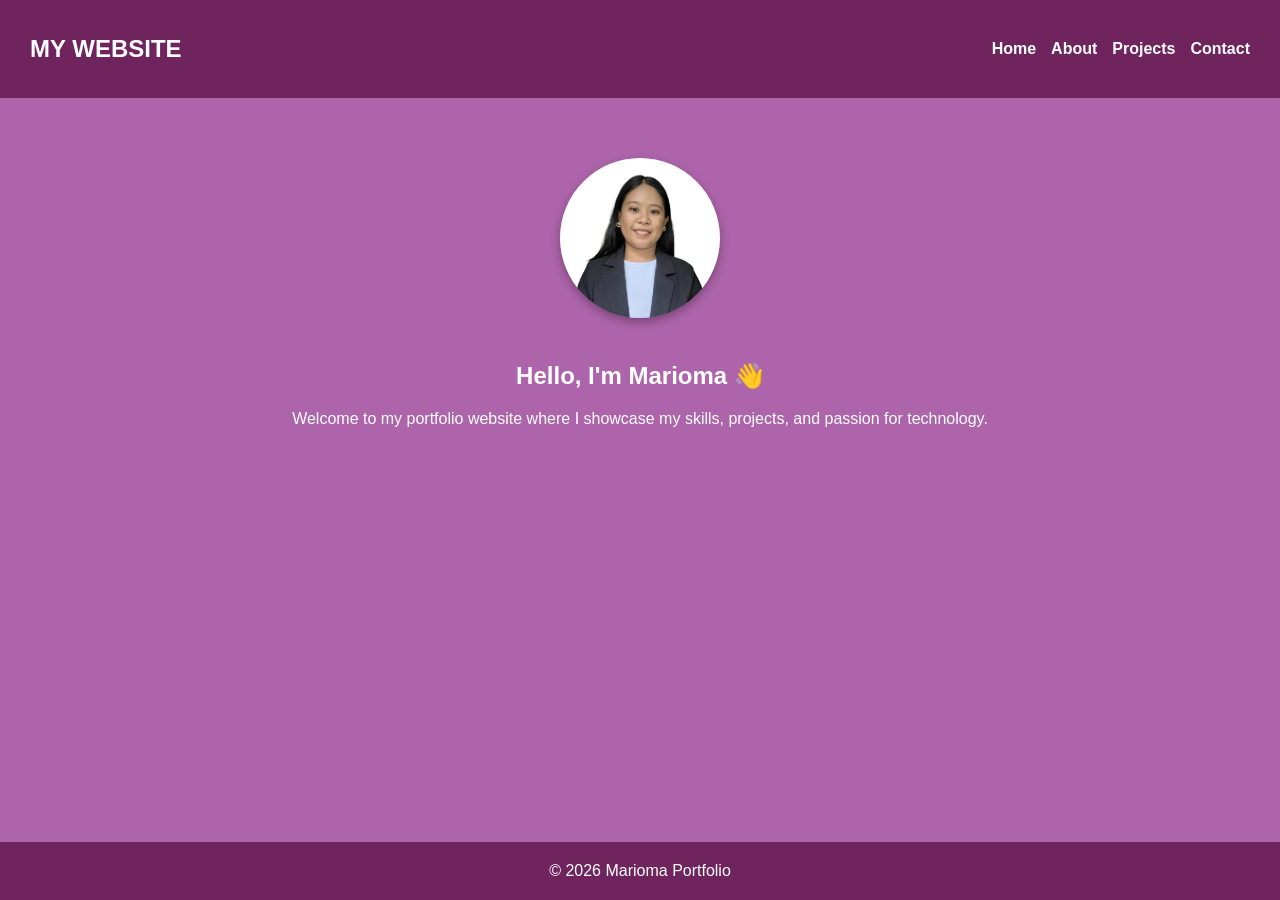
<file: index.html>
<!DOCTYPE html>
<html>
<head>
    <title>Home | Marioma Portfolio</title>
    <link rel="stylesheet" href="style.css">
</head>
<body>

<nav>
    <h2>MY WEBSITE</h2>
    <ul>
        <li><a href="index.html">Home</a></li>
        <li><a href="about.html">About</a></li>
        <li><a href="projects.html">Projects</a></li>
        <li><a href="contact.html">Contact</a></li>
    </ul>
</nav>

<section>
    <img src="images/profile.jpg" class="profile" alt="Profile">

    <h1>Hello, I'm Marioma 👋</h1>
    <p>Welcome to my portfolio website where I showcase my skills, projects, and passion for technology.</p>
</section>

<footer>© 2026 Marioma Portfolio</footer>

</body>
</html>
</file>
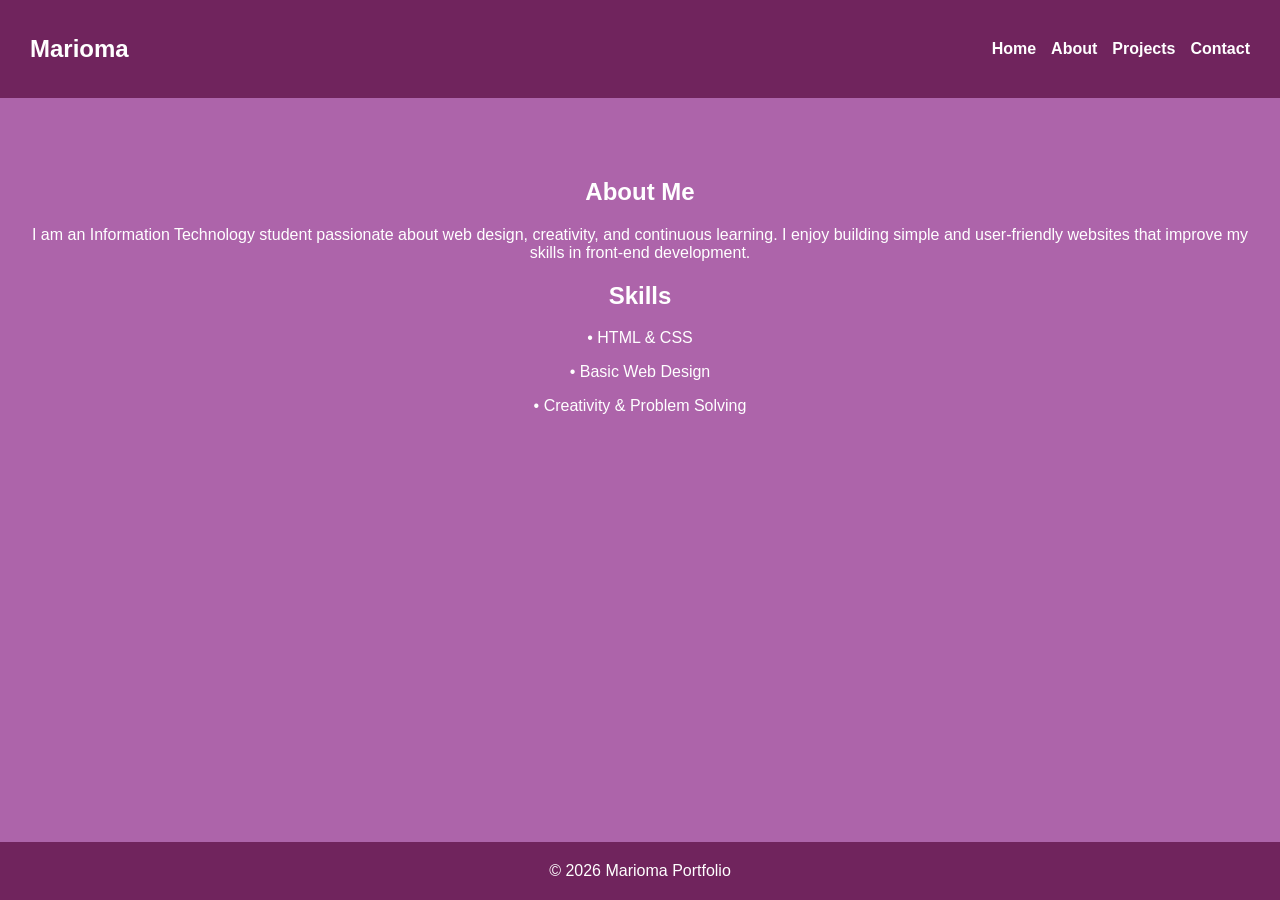
<file: about.html>
<!DOCTYPE html>
<html>
<head>
    <title>About | Marioma Portfolio</title>
    <link rel="stylesheet" href="style.css">
</head>
<body>

<nav>
    <h2>Marioma</h2>
    <ul>
        <li><a href="index.html">Home</a></li>
        <li><a href="about.html">About</a></li>
        <li><a href="projects.html">Projects</a></li>
        <li><a href="contact.html">Contact</a></li>
    </ul>
</nav>

<section>
    <h1>About Me</h1>
    <p>
        I am an Information Technology student passionate about web design, creativity, and continuous learning. I enjoy building simple and 
        user-friendly websites that improve my skills in front-end development.
    </p>

    <h2>Skills</h2>
    <p>• HTML & CSS</p>
    <p>• Basic Web Design</p>
    <p>• Creativity & Problem Solving</p>
</section>

<footer>© 2026 Marioma Portfolio</footer>

</body>
</html>
</file>
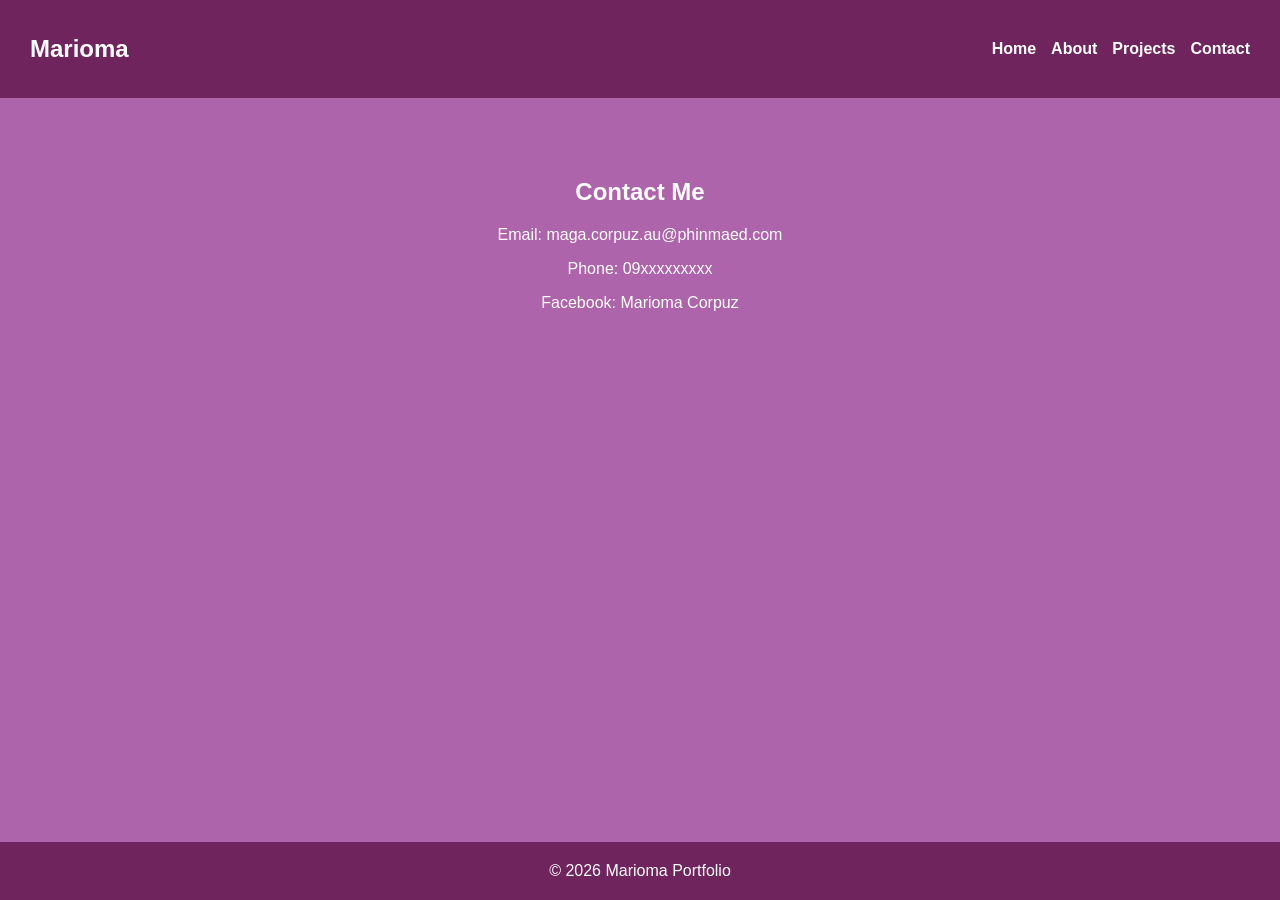
<file: contact.html>
<!DOCTYPE html>
<html>
<head>
    <title>Contact | Marioma Portfolio</title>
    <link rel="stylesheet" href="style.css">
</head>
<body>

<nav>
    <h2>Marioma</h2>
    <ul>
        <li><a href="index.html">Home</a></li>
        <li><a href="about.html">About</a></li>
        <li><a href="projects.html">Projects</a></li>
        <li><a href="contact.html">Contact</a></li>
    </ul>
</nav>

<section>
    <h1>Contact Me</h1>

    <p>Email: maga.corpuz.au@phinmaed.com</p>
    <p>Phone: 09xxxxxxxxx</p>
    <p>Facebook: Marioma Corpuz </p>
</section>




<footer>© 2026 Marioma Portfolio</footer>

</body>
</html>
</file>
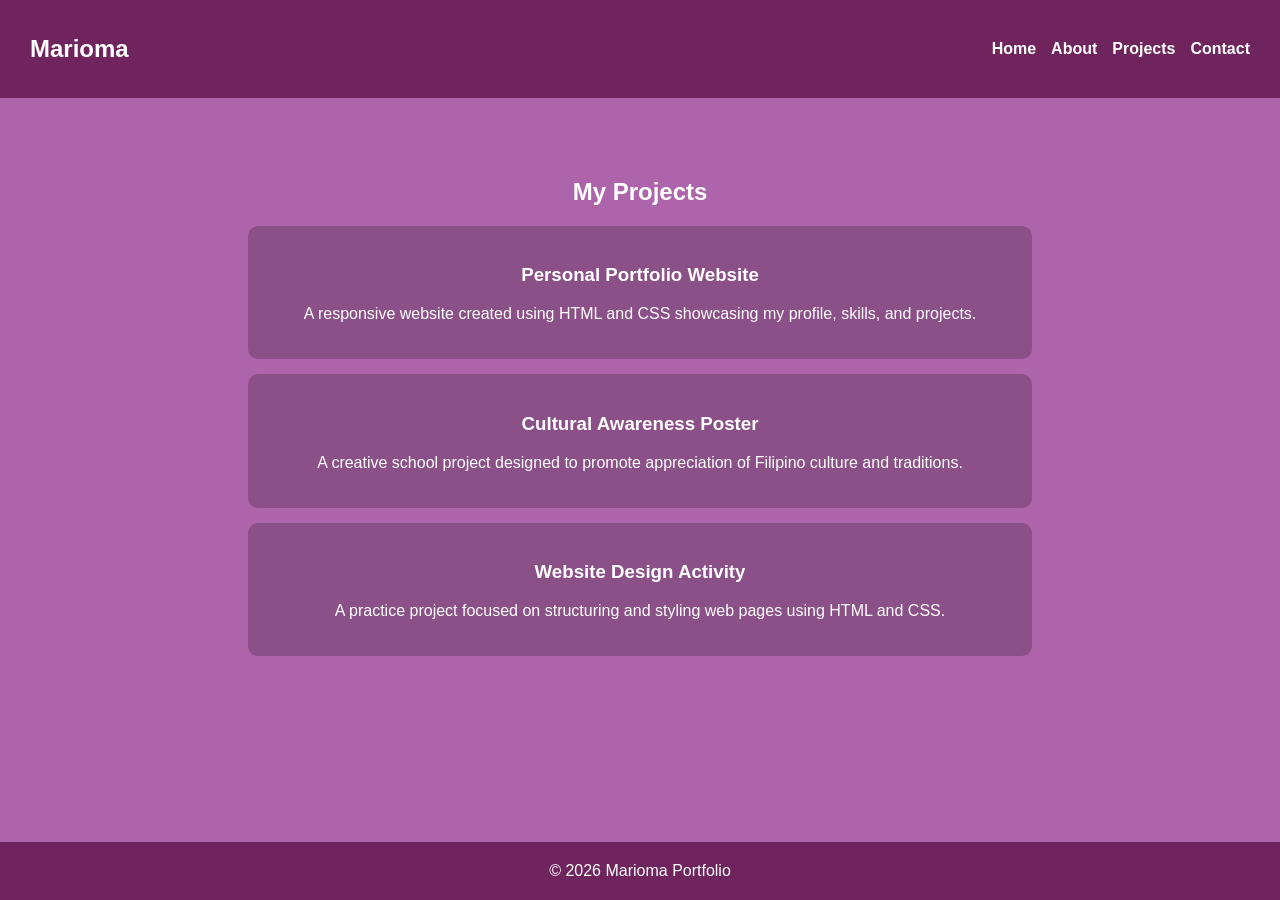
<file: projects.html>
<!DOCTYPE html>
<html>
<head>
    <title>Projects | Marioma Portfolio</title>
    <link rel="stylesheet" href="style.css">
</head>
<body>

<nav>
    <h2>Marioma</h2>
    <ul>
        <li><a href="index.html">Home</a></li>
        <li><a href="about.html">About</a></li>
        <li><a href="projects.html">Projects</a></li>
        <li><a href="contact.html">Contact</a></li>
    </ul>
</nav>

<section>
    <h1>My Projects</h1>

    <div class="card">
        <h3>Personal Portfolio Website</h3>
        <p>A responsive website created using HTML and CSS showcasing my profile, skills, and projects.</p>
    </div>

    <div class="card">
        <h3>Cultural Awareness Poster</h3>
        <p>A creative school project designed to promote appreciation of Filipino culture and traditions.</p>
    </div>

    <div class="card">
        <h3>Website Design Activity</h3>
        <p>A practice project focused on structuring and styling web pages using HTML and CSS.</p>
    </div>

</section>

<footer>© 2026 Marioma Portfolio</footer>

</body>
</html>
</file>
<file: style.css>
html, body {
    height: 100%;
    margin: 0;
}

body {
    font-family: Arial, sans-serif;
    background: #ad64aa;
    color: white;

    display: flex;
    flex-direction: column;
    min-height: 100vh;
}

/* NAV */
nav {
    background: #70245d;
    padding: 15px 30px;
    display: flex;
    justify-content: space-between;
    align-items: center;
}

nav ul {
    list-style: none;
    display: flex;
    gap: 15px;
    padding: 0;
}

nav a {
    color: white;
    text-decoration: none;
    font-weight: bold;
}

nav a:hover {
    color: #00adb5;
}

/* SECTION */
section {
    text-align: center;
    padding: 60px 20px;
    flex: 1;   /* ito magtutulak sa footer pababa */
}

/* PROFILE */
.profile {
    width: 160px;
    height: 160px;
    object-fit: cover;
    border-radius: 50%;
    margin-bottom: 20px;
    box-shadow: 0 4px 10px rgba(0,0,0,0.3);
    transition: 0.3s;
}

.profile:hover {
    transform: scale(1.05);
}

/* CARD */
.card {
    background: rgba(0,0,0,0.2);
    margin: 15px auto;
    padding: 20px;
    width: 60%;
    border-radius: 10px;
    transition: 0.3s;
}

.card:hover {
    transform: translateY(-5px);
}

/* FOOTER */
footer {
    text-align: center;
    padding: 20px;
    background: #70245d;
    margin-top: auto;
}

/* MOBILE */
@media (max-width: 600px) {
    nav {
        flex-direction: column;
    }

    nav ul {
        flex-direction: column;
    }

    .card {
        width: 90%;
    }
}
</file>
